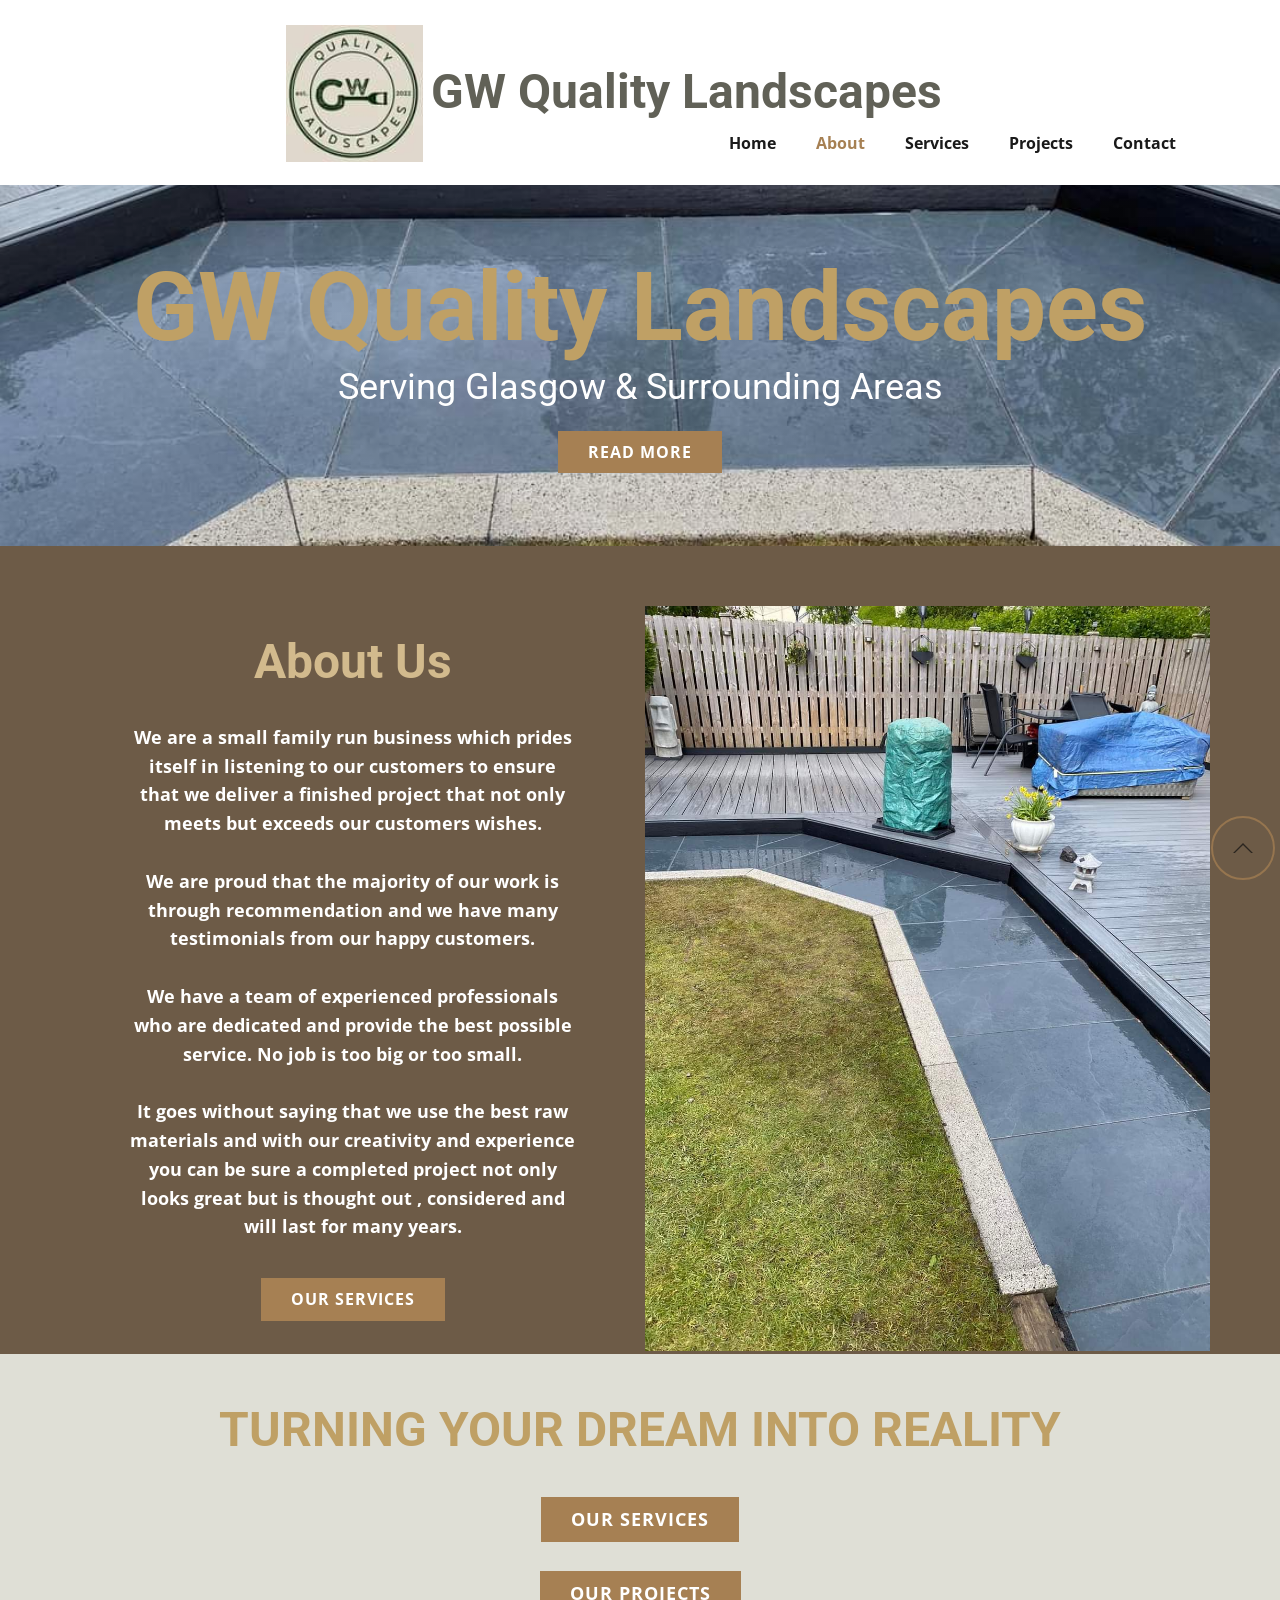
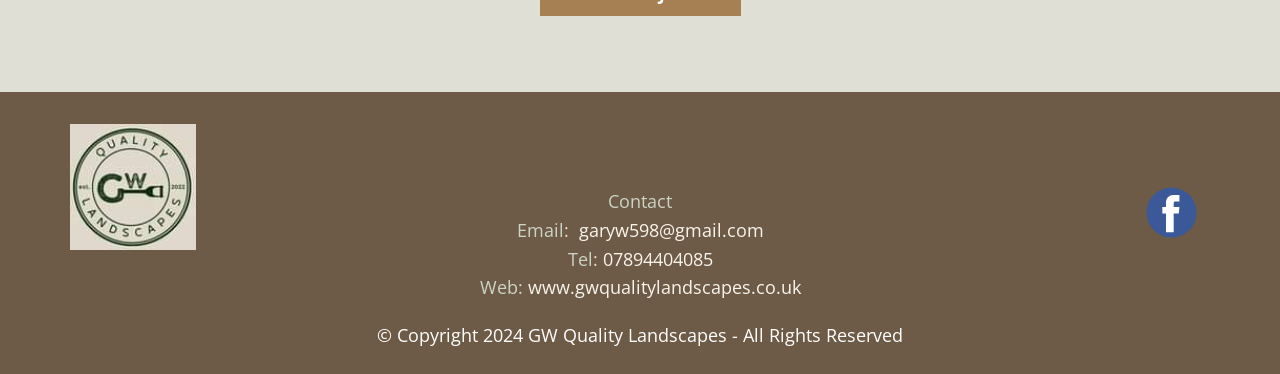
<file: About.html>
<!DOCTYPE html>
<html style="font-size: 16px;" lang="en-GB"><head>
    <meta name="viewport" content="width=device-width, initial-scale=1.0">
    <meta charset="utf-8">
    <meta name="keywords" content="GW Quality Landscapes, Landscaping services, Glasgow, Paisely, Central Scotland, Scotland, landscaper, Penilee, patios, decking, driveways , fencing, garden sheds, garden structures, brickwork,  slabs, landscaping, turf, grass, hedge cutting, gardening, monoblock,  groundworks,">
    <meta name="description" content="GW Quality Landscapes offer landscaping services in Glasgow, Paisely and central belt of Scotland">
    <title>GW Quality Landscapes: About</title>
    <link rel="stylesheet" href="nicepage.css" media="screen">
<link rel="stylesheet" href="About.css" media="screen">
    <script class="u-script" type="text/javascript" src="jquery.js" defer=""></script>
    <script class="u-script" type="text/javascript" src="nicepage.js" defer=""></script>
    <meta name="generator" content="Nicepage 7.3.1, nicepage.com">
    <meta name="description" content="">
    <meta name="keywords" content="GW Quality Landscapes, Landscaping services, Glasgow, Paisely, Central Scotland, Scotland, landscaper, Penilee, patios, decking, driveways , fencing, garden sheds, garden structures, brickwork,  slabs, landscaping, turf, grass, hedge cutting, gardening, monoblock,  groundworks,">
    <meta property="og:title" content="GW Quality Landscapes">
    <meta property="og:description" content="GW Quality Landscapes offer landscaping services in Glasgow, Paisely and central belt of Scotland">
    <meta property="og:image" content="https://gwqualitylandscapes.co.uk/images/facebook_1696329507675_7114921639362925886.jpg">
    <meta property="og:url" content="https://gwqualitylandscapes.co.uk">
    <link rel="icon" href="images/favicon.jpg">
    
    
    
    
    
    <link id="u-theme-google-font" rel="stylesheet" href="https://fonts.googleapis.com/css?family=Roboto:100,100i,300,300i,400,400i,500,500i,700,700i,900,900i|Open+Sans:300,300i,400,400i,500,500i,600,600i,700,700i,800,800i">
    <script type="application/ld+json">{
		"@context": "http://schema.org",
		"@type": "Organization",
		"name": "GW Quality Landscapes Final",
		"logo": "images/GWlogo.jpg",
		"sameAs": [
				"https://m.facebook.com/people/GW-Quality_Landscapes/100078779741422/"
		]
}</script>
    <meta name="theme-color" content="#a68053">
    <meta property="og:type" content="website">
  <meta name="description" content="GW Quality Landscapes, Glasgow and central belt of Scotland."><meta name="keywords" content="garden landcaping, landscaping service, landscaping Glasgow, Paisley, Central Scotland, Scotland, Penilee, patios, decking, driveways, fencing, garden sheds, garden structures, brickwork, slabs, landscaping, turf, grass, hedge cutting, gardening, monoblock, groundworks, garden"><meta data-intl-tel-input-cdn-path="intlTelInput/"></head>
  <body data-path-to-root="./" data-include-products="false" class="u-body u-xl-mode" data-lang="en"><header class="u-clearfix u-header u-header" id="sec-b54a"><div class="u-clearfix u-sheet u-sheet-1">
        <a href="./" data-page-id="6107059" class="u-image u-logo u-image-1" data-image-width="120" data-image-height="120" title="Home">
          <img src="images/GWlogo.jpg" class="u-logo-image u-logo-image-1">
        </a>
        <nav class="u-menu u-menu-one-level u-offcanvas u-menu-1">
          <div class="menu-collapse" style="font-size: 1rem; letter-spacing: 0px; font-weight: 700;">
            <a class="u-button-style u-custom-border u-custom-border-color u-custom-borders u-custom-left-right-menu-spacing u-custom-padding-bottom u-custom-text-color u-custom-top-bottom-menu-spacing u-hamburger-link u-nav-link u-text-active-palette-1-base u-text-hover-palette-2-base" href="#">
              <svg class="u-svg-link" viewBox="0 0 24 24"><use xmlns:xlink="http://www.w3.org/1999/xlink" xlink:href="#menu-hamburger"></use></svg>
              <svg class="u-svg-content" version="1.1" id="menu-hamburger" viewBox="0 0 16 16" x="0px" y="0px" xmlns:xlink="http://www.w3.org/1999/xlink" xmlns="http://www.w3.org/2000/svg"><g><rect y="1" width="16" height="2"></rect><rect y="7" width="16" height="2"></rect><rect y="13" width="16" height="2"></rect>
</g></svg>
            </a>
          </div>
          <div class="u-custom-menu u-nav-container">
            <ul class="u-nav u-spacing-20 u-unstyled u-nav-1"><li class="u-nav-item"><a class="u-button-style u-nav-link u-text-active-palette-1-base u-text-grey-90 u-text-hover-palette-2-base" href="./" style="padding: 10px;">Home</a>
</li><li class="u-nav-item"><a class="u-button-style u-nav-link u-text-active-palette-1-base u-text-grey-90 u-text-hover-palette-2-base" href="About.html" style="padding: 10px;">About</a>
</li><li class="u-nav-item"><a class="u-button-style u-nav-link u-text-active-palette-1-base u-text-grey-90 u-text-hover-palette-2-base" href="Services.html" style="padding: 10px;">Services</a>
</li><li class="u-nav-item"><a class="u-button-style u-nav-link u-text-active-palette-1-base u-text-grey-90 u-text-hover-palette-2-base" href="Projects.html" style="padding: 10px;">Projects</a>
</li><li class="u-nav-item"><a class="u-button-style u-nav-link u-text-active-palette-1-base u-text-grey-90 u-text-hover-palette-2-base" href="Contact.html" style="padding: 10px;">Contact</a>
</li></ul>
          </div>
          <div class="u-custom-menu u-nav-container-collapse">
            <div class="u-black u-container-style u-inner-container-layout u-opacity u-opacity-95 u-sidenav">
              <div class="u-inner-container-layout u-sidenav-overflow">
                <div class="u-menu-close"></div>
                <ul class="u-align-center u-nav u-popupmenu-items u-unstyled u-nav-2"><li class="u-nav-item"><a class="u-button-style u-nav-link" href="./">Home</a>
</li><li class="u-nav-item"><a class="u-button-style u-nav-link" href="About.html">About</a>
</li><li class="u-nav-item"><a class="u-button-style u-nav-link" href="Services.html">Services</a>
</li><li class="u-nav-item"><a class="u-button-style u-nav-link" href="Projects.html">Projects</a>
</li><li class="u-nav-item"><a class="u-button-style u-nav-link" href="Contact.html">Contact</a>
</li></ul>
              </div>
            </div>
            <div class="u-black u-menu-overlay u-opacity u-opacity-70"></div>
          </div>
        </nav>
        <h2 class="u-text u-text-default-lg u-text-default-md u-text-default-sm u-text-default-xl u-text-palette-2-base u-text-1">GW Quality Landscapes</h2>
      </div></header>
    <section class="u-align-center u-clearfix u-container-align-center u-image u-shading u-section-1" src="" data-image-width="1080" data-image-height="810" id="sec-f151">
      <div class="u-clearfix u-sheet u-sheet-1">
        <h1 class="u-text u-text-default u-text-palette-3-base u-title u-text-1">GW Quality Landscapes </h1>
        <h3 class="u-text u-text-default u-text-2"> Serving Glasgow &amp; Surrounding Areas</h3>
        <a href="Services.html" data-page-id="6107061" class="u-btn u-button-style u-hover-palette-1-dark-1 u-palette-1-base u-btn-1">Read More</a>
      </div>
    </section>
    <section class="u-clearfix u-palette-1-dark-2 u-section-2" id="sec-cb76">
      <div class="u-clearfix u-sheet u-sheet-1">
        <div class="custom-expanded data-layout-selected u-clearfix u-gutter-10 u-layout-wrap u-layout-wrap-1">
          <div class="u-layout" style="">
            <div class="u-layout-row" style="">
              <div class="u-container-style u-layout-cell u-left-cell u-size-30 u-size-xs-60 u-layout-cell-1" src="">
                <div class="u-container-layout u-valign-middle u-container-layout-1">
                  <h2 class="u-align-center u-text u-text-default u-text-palette-3-light-1 u-text-1"><b>About Us </b>
                  </h2>
                  <p class="u-align-center u-text u-text-2"><b>We are a small family run business which prides itself in listening to our customers to ensure that we deliver a finished project that not only meets but exceeds our customers wishes.<br>
                      <br>We are proud that the majority of our work is through recommendation and we have many testimonials from our happy customers.<br>
                      <br>We have a team of experienced professionals who are dedicated and provide the best possible service. No job is too big or too small.<br>
                      <br>It goes without saying that we use the best raw materials and with our creativity and experience you can be sure a completed project not only looks great but is thought out , considered and will last for many years.</b>
                  </p>
                  <a href="Services.html" data-page-id="6107061" class="u-btn u-button-style u-hover-palette-1-dark-1 u-palette-1-base u-btn-1">Our Services</a>
                </div>
              </div>
              <div class="u-align-center u-container-align-center u-container-style u-image u-layout-cell u-right-cell u-size-30 u-size-xs-60 u-image-1" src="" data-image-width="1080" data-image-height="1440">
                <div class="u-container-layout u-valign-middle u-container-layout-2" src=""></div>
              </div>
            </div>
          </div>
        </div>
      </div>
    </section>
    <section class="u-align-center u-clearfix u-container-align-center u-palette-2-light-2 u-section-3" id="sec-ee5b">
      <div class="u-clearfix u-sheet u-sheet-1">
        <h2 class="u-align-center-lg u-align-center-md u-align-center-sm u-align-center-xs u-text u-text-palette-3-base u-text-1"><b>TURNING YOUR DREAM INTO REALITY</b>
        </h2>
        <a href="Services.html" data-page-id="6107061" class="u-btn u-button-style u-color-scheme-summer-time u-hover-palette-1-dark-1 u-palette-1-base u-btn-1">our services</a>
        <a href="Projects.html" data-page-id="6107063" class="u-btn u-button-style u-color-scheme-summer-time u-hover-palette-1-dark-1 u-palette-1-base u-btn-2">our projects</a>
      </div>
    </section>
    
    
    
    <footer class="u-align-center-md u-align-center-sm u-align-center-xs u-clearfix u-footer u-palette-1-dark-2" id="sec-638b"><div class="u-clearfix u-sheet u-sheet-1">
        <a href="./" data-page-id="6107059" class="u-image u-logo u-image-1" data-image-width="120" data-image-height="120" title="Home">
          <img src="images/GWlogo.jpg" class="u-logo-image u-logo-image-1">
        </a>
        <p class="u-align-center-lg u-align-center-md u-align-center-xl u-text u-text-1">
          <span class="u-text-palette-1-light-2">
            <span class="u-text-palette-5-base">Contact</span>
            <span class="u-text-palette-3-light-3"></span>
          </span>
          <br>
          <span class="u-text-palette-1-light-2">
            <span class="u-text-palette-5-base">Email</span>:&nbsp;
          </span>
          <a href="mailto:garyw598@gmail.com?subject=Email%20from%20Web%20Site" class="u-active-none u-border-none u-btn u-button-link u-button-style u-hover-none u-none u-text-active-palette-3-light-1 u-text-hover-palette-3-light-2 u-text-palette-3-light-3 u-btn-1">garyw598@gmail.com</a>
          <br>
          <span class="u-text-palette-1-light-2">
            <span class="u-text-palette-5-base">Tel</span>:
          </span>
          <a href="tel:+447894404085" class="u-active-none u-border-none u-btn u-button-link u-button-style u-hover-none u-none u-text-active-palette-3-light-2 u-text-hover-palette-3-light-2 u-text-palette-3-light-3 u-btn-2">07894404085</a>
          <br>
          <span class="u-text-palette-5-base">Web:</span>
          <a href="https://cheekr.github.io/GWQualityLandscapes.github.io/" class="u-active-none u-border-none u-btn u-button-link u-button-style u-hover-none u-none u-text-active-palette-3-light-1 u-text-hover-palette-3-light-2 u-text-palette-3-light-3 u-btn-3">www.gwqualitylandscapes.co.uk</a>
        </p>
        <div class="u-align-left u-social-icons u-spacing-10 u-social-icons-1">
          <a class="u-social-url" title="facebook" target="_blank" href="https://m.facebook.com/people/GW-Quality_Landscapes/100078779741422/">
            <span class="u-icon u-social-facebook u-social-icon u-icon-1"><svg class="u-svg-link" preserveAspectRatio="xMidYMin slice" viewBox="0 0 112 112" style=""><use xmlns:xlink="http://www.w3.org/1999/xlink" xlink:href="#svg-ff9e"></use></svg><svg class="u-svg-content" viewBox="0 0 112 112" x="0" y="0" id="svg-ff9e"><circle fill="currentColor" cx="56.1" cy="56.1" r="55"></circle><path fill="#FFFFFF" d="M73.5,31.6h-9.1c-1.4,0-3.6,0.8-3.6,3.9v8.5h12.6L72,58.3H60.8v40.8H43.9V58.3h-8V43.9h8v-9.2
      c0-6.7,3.1-17,17-17h12.5v13.9H73.5z"></path></svg></span>
          </a>
        </div>
        <p class="u-align-center u-text u-text-2"> © Copyright 2024 GW Quality Landscapes - All Rights Reserved</p>
      </div></footer>
    <span style="height: 64px; width: 64px; margin-left: 0px; margin-right: auto; margin-top: 0px; right: 5px; bottom: 20px; padding: 20px;" class="u-back-to-top u-border-2 u-border-palette-1-base u-icon u-icon-circle u-opacity u-opacity-85" data-href="#"><svg class="u-svg-link" preserveAspectRatio="xMidYMin slice" viewBox="0 0 551.13 551.13"><use xmlns:xlink="http://www.w3.org/1999/xlink" xlink:href="#svg-1d98"></use></svg><svg class="u-svg-content" enable-background="new 0 0 551.13 551.13" viewBox="0 0 551.13 551.13" xmlns="http://www.w3.org/2000/svg" id="svg-1d98"><path d="m275.565 189.451 223.897 223.897h51.668l-275.565-275.565-275.565 275.565h51.668z"></path></svg></span>
  
</body></html>
</file>
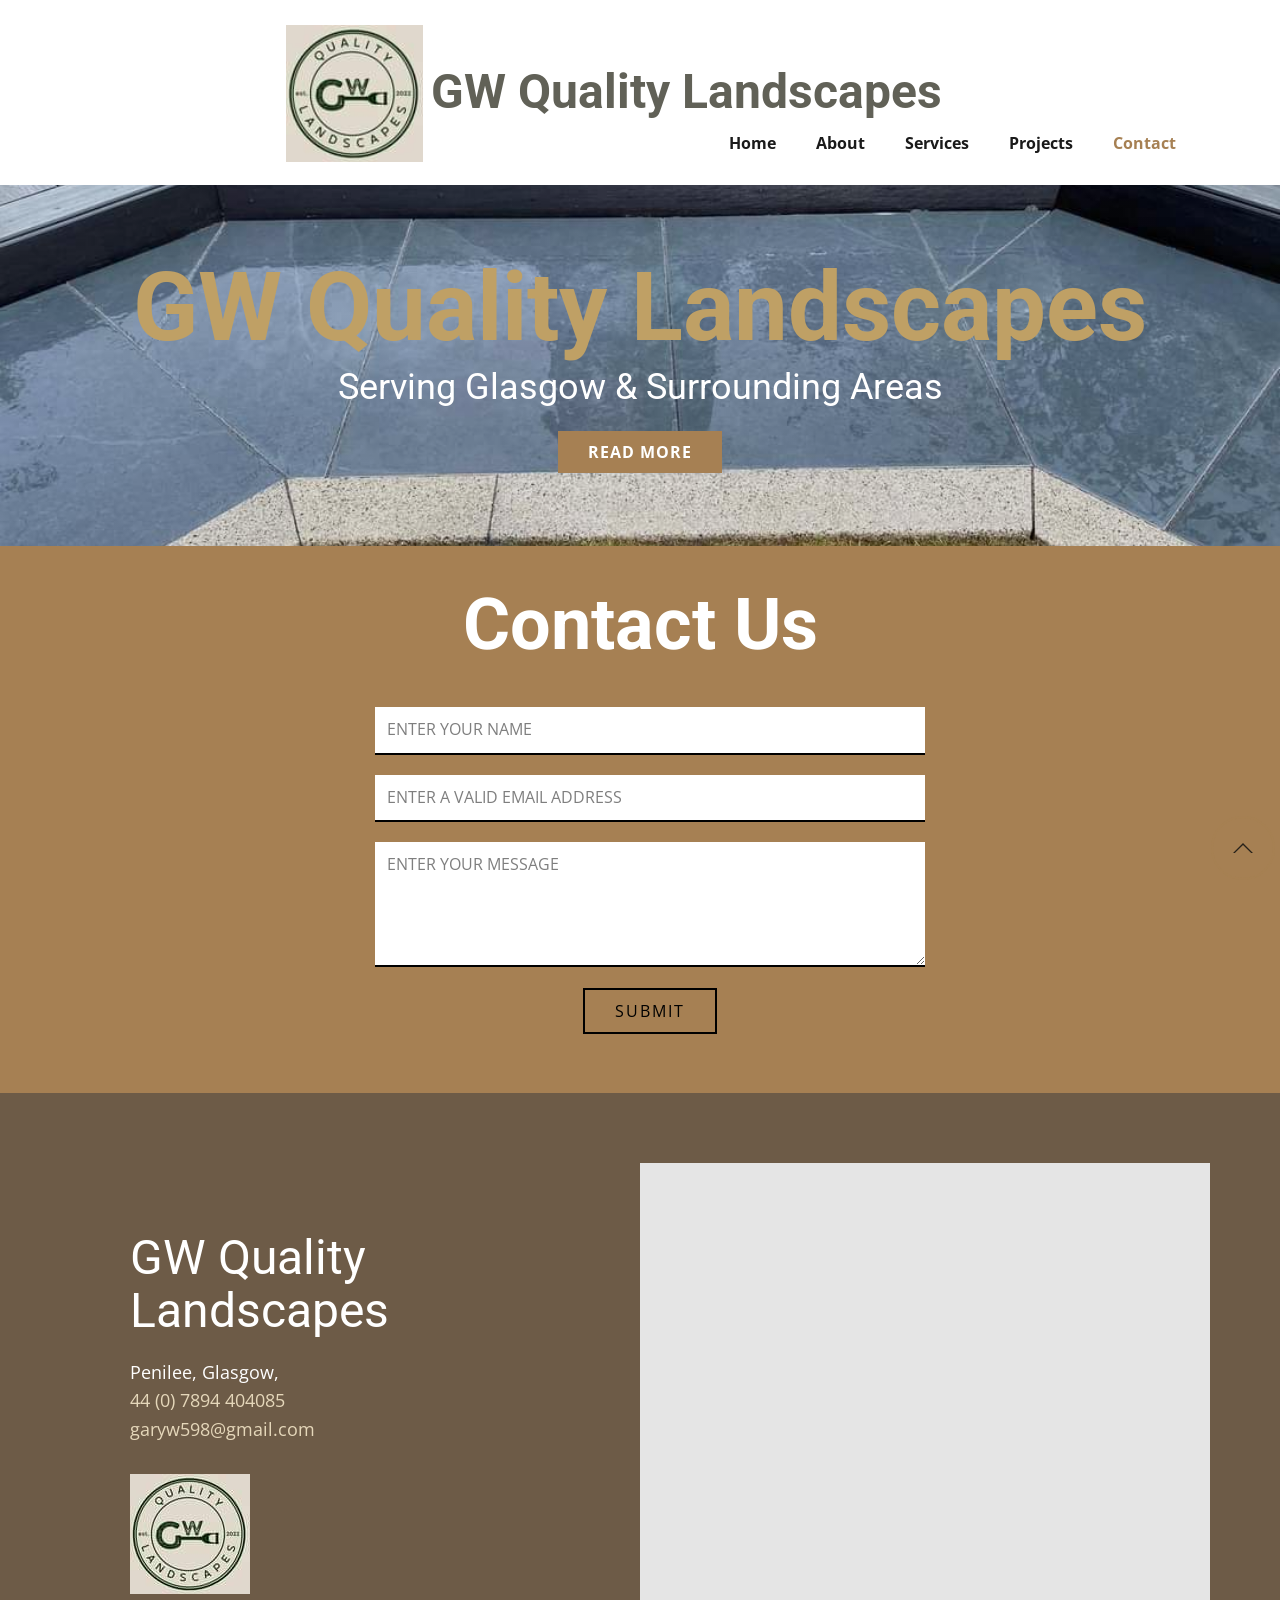
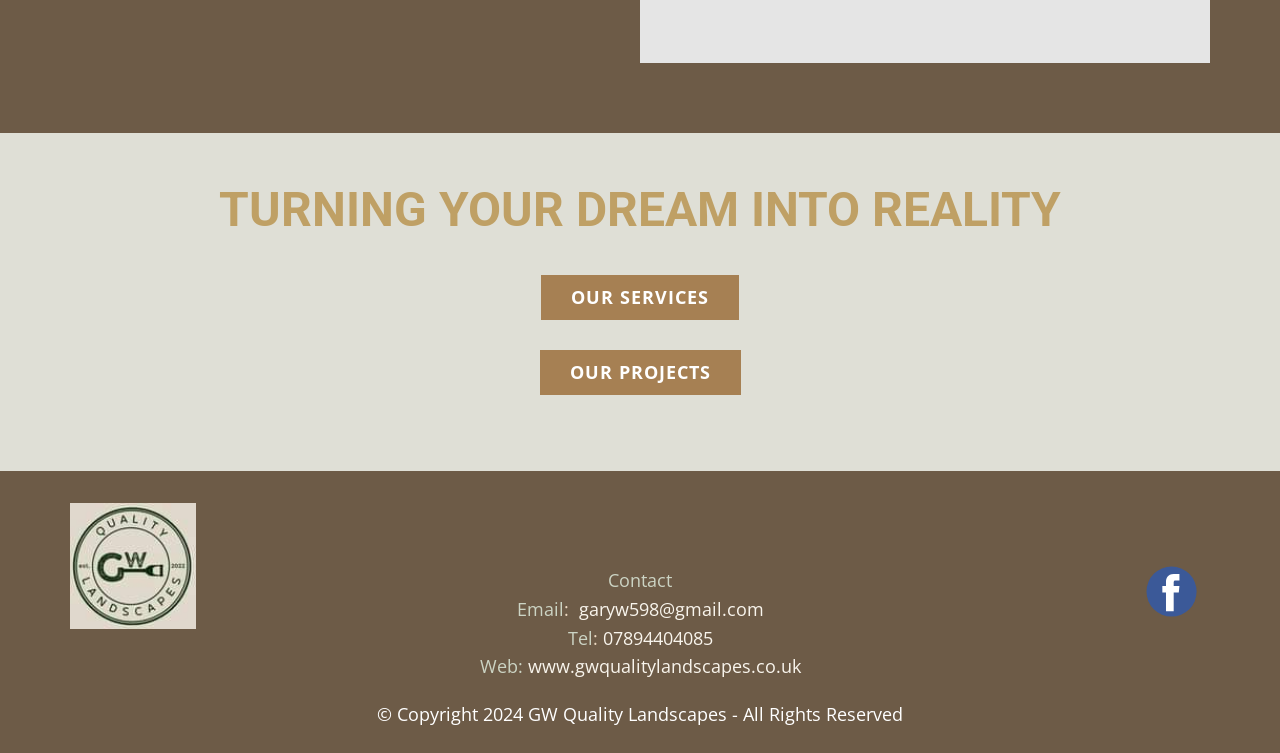
<file: Contact.html>
<!DOCTYPE html>
<html style="font-size: 16px;" lang="en-GB"><head>
    <meta name="viewport" content="width=device-width, initial-scale=1.0">
    <meta charset="utf-8">
    <meta name="keywords" content="GW Quality Landscapes, Landscaping services, Glasgow, Paisely, Central Scotland, Scotland, landscaper, Penilee, patios, decking, driveways , fencing, garden sheds, garden structures, brickwork,  slabs, landscaping, turf, grass, hedge cutting, gardening, monoblock,  groundworks,">
    <meta name="description" content="GW Quality Landscapes offer landscaping services in Glasgow, Paisely and central belt of Scotland
">
    <title>GW Quality Landscapes: Contact</title>
    <link rel="stylesheet" href="nicepage.css" media="screen">
<link rel="stylesheet" href="Contact.css" media="screen">
    <script class="u-script" type="text/javascript" src="jquery.js" defer=""></script>
    <script class="u-script" type="text/javascript" src="nicepage.js" defer=""></script>
    <meta name="generator" content="Nicepage 7.3.1, nicepage.com">
    <meta name="referrer" content="origin">
    <meta name="description" content="GW Quality Landscapes offer landscaping services in Glasgow, Paisely and central belt of Scotland
">
    <meta name="keywords" content="GW Quality Landscapes, Landscaping services, Glasgow, Paisely, Central Scotland, Scotland, landscaper, Penilee, patios, decking, driveways , fencing, garden sheds, garden structures, brickwork,  slabs, landscaping, turf, grass, hedge cutting, gardening, monoblock,  groundworks,">
    <meta property="og:title" content="GW Quality Landscapes">
    <meta property="og:description" content="GW Quality Landscapes offer landscaping services in Glasgow, Paisely and central belt of Scotland">
    <meta property="og:image" content="https://gwqualitylandscapes.co.uk/images/facebook_1696322284058_7114891341314603301.jpg">
    <meta property="og:url" content="https://gwqualitylandscapes.co.uk">
    <link rel="icon" href="images/favicon.jpg">
    
    
    
    
    
    
    <link id="u-theme-google-font" rel="stylesheet" href="https://fonts.googleapis.com/css?family=Roboto:100,100i,300,300i,400,400i,500,500i,700,700i,900,900i|Open+Sans:300,300i,400,400i,500,500i,600,600i,700,700i,800,800i">
    <script type="application/ld+json">{
		"@context": "http://schema.org",
		"@type": "Organization",
		"name": "GW Quality Landscapes Final",
		"logo": "images/GWlogo.jpg",
		"sameAs": [
				"https://m.facebook.com/people/GW-Quality_Landscapes/100078779741422/"
		]
}</script>
    <meta name="theme-color" content="#a68053">
    <meta property="og:type" content="website">
  <meta name="description" content="GW Quality Landscapes, Glasgow and central belt of Scotland."><meta name="keywords" content="garden landcaping, landscaping service, landscaping Glasgow, Paisley, Central Scotland, Scotland, Penilee, patios, decking, driveways, fencing, garden sheds, garden structures, brickwork, slabs, landscaping, turf, grass, hedge cutting, gardening, monoblock, groundworks, garden"><meta data-intl-tel-input-cdn-path="intlTelInput/"></head>
  <body data-path-to-root="./" data-include-products="false" class="u-body u-xl-mode" data-lang="en"><header class="u-clearfix u-header u-header" id="sec-b54a"><div class="u-clearfix u-sheet u-sheet-1">
        <a href="./" data-page-id="6107059" class="u-image u-logo u-image-1" data-image-width="120" data-image-height="120" title="Home">
          <img src="images/GWlogo.jpg" class="u-logo-image u-logo-image-1">
        </a>
        <nav class="u-menu u-menu-one-level u-offcanvas u-menu-1">
          <div class="menu-collapse" style="font-size: 1rem; letter-spacing: 0px; font-weight: 700;">
            <a class="u-button-style u-custom-border u-custom-border-color u-custom-borders u-custom-left-right-menu-spacing u-custom-padding-bottom u-custom-text-color u-custom-top-bottom-menu-spacing u-hamburger-link u-nav-link u-text-active-palette-1-base u-text-hover-palette-2-base" href="#">
              <svg class="u-svg-link" viewBox="0 0 24 24"><use xmlns:xlink="http://www.w3.org/1999/xlink" xlink:href="#menu-hamburger"></use></svg>
              <svg class="u-svg-content" version="1.1" id="menu-hamburger" viewBox="0 0 16 16" x="0px" y="0px" xmlns:xlink="http://www.w3.org/1999/xlink" xmlns="http://www.w3.org/2000/svg"><g><rect y="1" width="16" height="2"></rect><rect y="7" width="16" height="2"></rect><rect y="13" width="16" height="2"></rect>
</g></svg>
            </a>
          </div>
          <div class="u-custom-menu u-nav-container">
            <ul class="u-nav u-spacing-20 u-unstyled u-nav-1"><li class="u-nav-item"><a class="u-button-style u-nav-link u-text-active-palette-1-base u-text-grey-90 u-text-hover-palette-2-base" href="./" style="padding: 10px;">Home</a>
</li><li class="u-nav-item"><a class="u-button-style u-nav-link u-text-active-palette-1-base u-text-grey-90 u-text-hover-palette-2-base" href="About.html" style="padding: 10px;">About</a>
</li><li class="u-nav-item"><a class="u-button-style u-nav-link u-text-active-palette-1-base u-text-grey-90 u-text-hover-palette-2-base" href="Services.html" style="padding: 10px;">Services</a>
</li><li class="u-nav-item"><a class="u-button-style u-nav-link u-text-active-palette-1-base u-text-grey-90 u-text-hover-palette-2-base" href="Projects.html" style="padding: 10px;">Projects</a>
</li><li class="u-nav-item"><a class="u-button-style u-nav-link u-text-active-palette-1-base u-text-grey-90 u-text-hover-palette-2-base" href="Contact.html" style="padding: 10px;">Contact</a>
</li></ul>
          </div>
          <div class="u-custom-menu u-nav-container-collapse">
            <div class="u-black u-container-style u-inner-container-layout u-opacity u-opacity-95 u-sidenav">
              <div class="u-inner-container-layout u-sidenav-overflow">
                <div class="u-menu-close"></div>
                <ul class="u-align-center u-nav u-popupmenu-items u-unstyled u-nav-2"><li class="u-nav-item"><a class="u-button-style u-nav-link" href="./">Home</a>
</li><li class="u-nav-item"><a class="u-button-style u-nav-link" href="About.html">About</a>
</li><li class="u-nav-item"><a class="u-button-style u-nav-link" href="Services.html">Services</a>
</li><li class="u-nav-item"><a class="u-button-style u-nav-link" href="Projects.html">Projects</a>
</li><li class="u-nav-item"><a class="u-button-style u-nav-link" href="Contact.html">Contact</a>
</li></ul>
              </div>
            </div>
            <div class="u-black u-menu-overlay u-opacity u-opacity-70"></div>
          </div>
        </nav>
        <h2 class="u-text u-text-default-lg u-text-default-md u-text-default-sm u-text-default-xl u-text-palette-2-base u-text-1">GW Quality Landscapes</h2>
      </div></header>
    <section class="u-align-center u-clearfix u-image u-shading u-section-1" src="" data-image-width="1080" data-image-height="810" id="sec-f151">
      <div class="u-clearfix u-sheet u-sheet-1">
        <h1 class="u-text u-text-default u-text-palette-3-base u-title u-text-1">GW Quality Landscapes </h1>
        <h3 class="u-text u-text-default u-text-2"> Serving Glasgow &amp; Surrounding Areas</h3>
        <a href="#" class="u-btn u-button-style u-hover-palette-1-dark-1 u-palette-1-base u-btn-1">Read More</a>
      </div>
    </section>
    <section class="u-align-center u-clearfix u-palette-1-base u-section-2" id="sec-e143">
      <div class="u-clearfix u-sheet u-sheet-1">
        <h1 class="u-text u-text-default u-text-1">Contact Us</h1>
        <div class="u-expanded-width-xs u-form u-form-1">
          <form action="https://forms.nicepagesrv.com/v2/form/process" class="u-clearfix u-form-spacing-20 u-form-vertical u-inner-form" style="padding: 10px" source="email" name="form">
            <div class="u-form-group u-form-name u-label-none">
              <label for="name-3b9a" class="u-label">Name</label>
              <input type="text" placeholder="Enter your Name" id="name-3b9a" name="name" class="u-border-2 u-border-black u-border-no-left u-border-no-right u-border-no-top u-input u-input-rectangle u-input-1" required="">
            </div>
            <div class="u-form-email u-form-group u-label-none">
              <label for="email-3b9a" class="u-label">Email</label>
              <input type="email" placeholder="Enter a valid email address" id="email-3b9a" name="email" class="u-border-2 u-border-black u-border-no-left u-border-no-right u-border-no-top u-input u-input-rectangle u-input-2" required="">
            </div>
            <div class="u-form-group u-form-message u-label-none">
              <label for="message-3b9a" class="u-label">Message</label>
              <textarea placeholder="Enter your message" rows="4" cols="50" id="message-3b9a" name="message" class="u-border-2 u-border-black u-border-no-left u-border-no-right u-border-no-top u-input u-input-rectangle u-input-3" required=""></textarea>
            </div>
            <div class="u-align-center u-form-group u-form-submit">
              <a href="#" class="u-border-2 u-border-black u-btn u-btn-rectangle u-btn-submit u-button-style u-none u-btn-1">Submit</a>
              <input type="submit" value="submit" class="u-form-control-hidden">
            </div>
            <div class="u-form-send-message u-form-send-success"> Thank you! Your message has been sent. </div>
            <div class="u-form-send-error u-form-send-message"> Unable to send your message. Please fix errors then try again. </div>
            <input type="hidden" value="" name="recaptchaResponse">
            <input type="hidden" name="formServices" value="20b681d8-ff01-10e2-ee8e-c1b48a485830">
          </form>
        </div>
      </div>
    </section>
    <section class="u-clearfix u-palette-1-dark-2 u-section-3" id="sec-8541">
      <div class="u-clearfix u-sheet u-sheet-1">
        <div class="data-layout-selected u-clearfix u-expanded-width u-layout-wrap u-layout-wrap-1">
          <div class="u-layout">
            <div class="u-layout-row">
              <div class="u-align-left u-container-style u-layout-cell u-left-cell u-size-30 u-layout-cell-1">
                <div class="u-container-layout u-valign-middle u-container-layout-1">
                  <h2 class="u-text u-text-1"> GW Quality Landscapes</h2>
                  <p class="u-text u-text-2"> Penilee, Glasgow,&nbsp;</p>
                  <p class="u-text u-text-3">
                    <a class="u-active-none u-border-none u-btn u-button-link u-button-style u-hover-none u-none u-text-palette-3-light-2 u-btn-1" href="tel:447894 404085"> 44 (0) 7894 404085</a>
                  </p>
                  <p class="u-text u-text-4">
                    <a class="u-active-none u-border-none u-btn u-button-link u-button-style u-hover-none u-none u-text-palette-3-light-2 u-btn-2" href="mailto:garyw598@gmail.com"> garyw598@gmail.com </a>
                  </p>
                  <img class="u-image u-image-default u-preserve-proportions u-image-1" src="images/GWlogo.jpg" alt="" data-image-width="120" data-image-height="120">
                </div>
              </div>
              <div class="u-container-style u-layout-cell u-right-cell u-size-30 u-layout-cell-2">
                <div class="u-container-layout u-container-layout-2">
                  <div class="u-expanded u-grey-10 u-map">
                    <div class="embed-responsive">
                      <iframe class="embed-responsive-item" src="https://maps.google.com/maps?output=embed&amp;q=%E2%80%8BPenilee%2C%20Glasgow%2C%C2%A0&amp;z=9&amp;t=m" data-map="[base64]"></iframe>
                    </div>
                  </div>
                </div>
              </div>
            </div>
          </div>
        </div>
      </div>
    </section>
    <section class="u-align-center u-clearfix u-palette-2-light-2 u-section-4" id="sec-ee5b">
      <div class="u-clearfix u-sheet u-sheet-1">
        <h2 class="u-text u-text-palette-3-base u-text-1"><b>TURNING YOUR DREAM INTO REALITY</b>
        </h2>
        <a href="Services.html" data-page-id="6107061" class="u-btn u-button-style u-color-scheme-summer-time u-hover-palette-1-dark-1 u-palette-1-base u-btn-1">our services</a>
        <a href="Projects.html" data-page-id="6107063" class="u-btn u-button-style u-color-scheme-summer-time u-hover-palette-1-dark-1 u-palette-1-base u-btn-2">our projects</a>
      </div>
    </section>
    
    
    
    <footer class="u-align-center-md u-align-center-sm u-align-center-xs u-clearfix u-footer u-palette-1-dark-2" id="sec-638b"><div class="u-clearfix u-sheet u-sheet-1">
        <a href="./" data-page-id="6107059" class="u-image u-logo u-image-1" data-image-width="120" data-image-height="120" title="Home">
          <img src="images/GWlogo.jpg" class="u-logo-image u-logo-image-1">
        </a>
        <p class="u-align-center-lg u-align-center-md u-align-center-xl u-text u-text-1">
          <span class="u-text-palette-1-light-2">
            <span class="u-text-palette-5-base">Contact</span>
            <span class="u-text-palette-3-light-3"></span>
          </span>
          <br>
          <span class="u-text-palette-1-light-2">
            <span class="u-text-palette-5-base">Email</span>:&nbsp;
          </span>
          <a href="mailto:garyw598@gmail.com?subject=Email%20from%20Web%20Site" class="u-active-none u-border-none u-btn u-button-link u-button-style u-hover-none u-none u-text-active-palette-3-light-1 u-text-hover-palette-3-light-2 u-text-palette-3-light-3 u-btn-1">garyw598@gmail.com</a>
          <br>
          <span class="u-text-palette-1-light-2">
            <span class="u-text-palette-5-base">Tel</span>:
          </span>
          <a href="tel:+447894404085" class="u-active-none u-border-none u-btn u-button-link u-button-style u-hover-none u-none u-text-active-palette-3-light-2 u-text-hover-palette-3-light-2 u-text-palette-3-light-3 u-btn-2">07894404085</a>
          <br>
          <span class="u-text-palette-5-base">Web:</span>
          <a href="https://cheekr.github.io/GWQualityLandscapes.github.io/" class="u-active-none u-border-none u-btn u-button-link u-button-style u-hover-none u-none u-text-active-palette-3-light-1 u-text-hover-palette-3-light-2 u-text-palette-3-light-3 u-btn-3">www.gwqualitylandscapes.co.uk</a>
        </p>
        <div class="u-align-left u-social-icons u-spacing-10 u-social-icons-1">
          <a class="u-social-url" title="facebook" target="_blank" href="https://m.facebook.com/people/GW-Quality_Landscapes/100078779741422/">
            <span class="u-icon u-social-facebook u-social-icon u-icon-1"><svg class="u-svg-link" preserveAspectRatio="xMidYMin slice" viewBox="0 0 112 112" style=""><use xmlns:xlink="http://www.w3.org/1999/xlink" xlink:href="#svg-ff9e"></use></svg><svg class="u-svg-content" viewBox="0 0 112 112" x="0" y="0" id="svg-ff9e"><circle fill="currentColor" cx="56.1" cy="56.1" r="55"></circle><path fill="#FFFFFF" d="M73.5,31.6h-9.1c-1.4,0-3.6,0.8-3.6,3.9v8.5h12.6L72,58.3H60.8v40.8H43.9V58.3h-8V43.9h8v-9.2
      c0-6.7,3.1-17,17-17h12.5v13.9H73.5z"></path></svg></span>
          </a>
        </div>
        <p class="u-align-center u-text u-text-2"> © Copyright 2024 GW Quality Landscapes - All Rights Reserved</p>
      </div></footer>
    <span style="height: 64px; width: 64px; margin-left: 0px; margin-right: auto; margin-top: 0px; right: 5px; bottom: 20px; padding: 20px;" class="u-back-to-top u-border-2 u-border-palette-1-base u-icon u-icon-circle u-opacity u-opacity-85" data-href="#"><svg class="u-svg-link" preserveAspectRatio="xMidYMin slice" viewBox="0 0 551.13 551.13"><use xmlns:xlink="http://www.w3.org/1999/xlink" xlink:href="#svg-1d98"></use></svg><svg class="u-svg-content" enable-background="new 0 0 551.13 551.13" viewBox="0 0 551.13 551.13" xmlns="http://www.w3.org/2000/svg" id="svg-1d98"><path d="m275.565 189.451 223.897 223.897h51.668l-275.565-275.565-275.565 275.565h51.668z"></path></svg></span>
  
</body></html>
</file>
